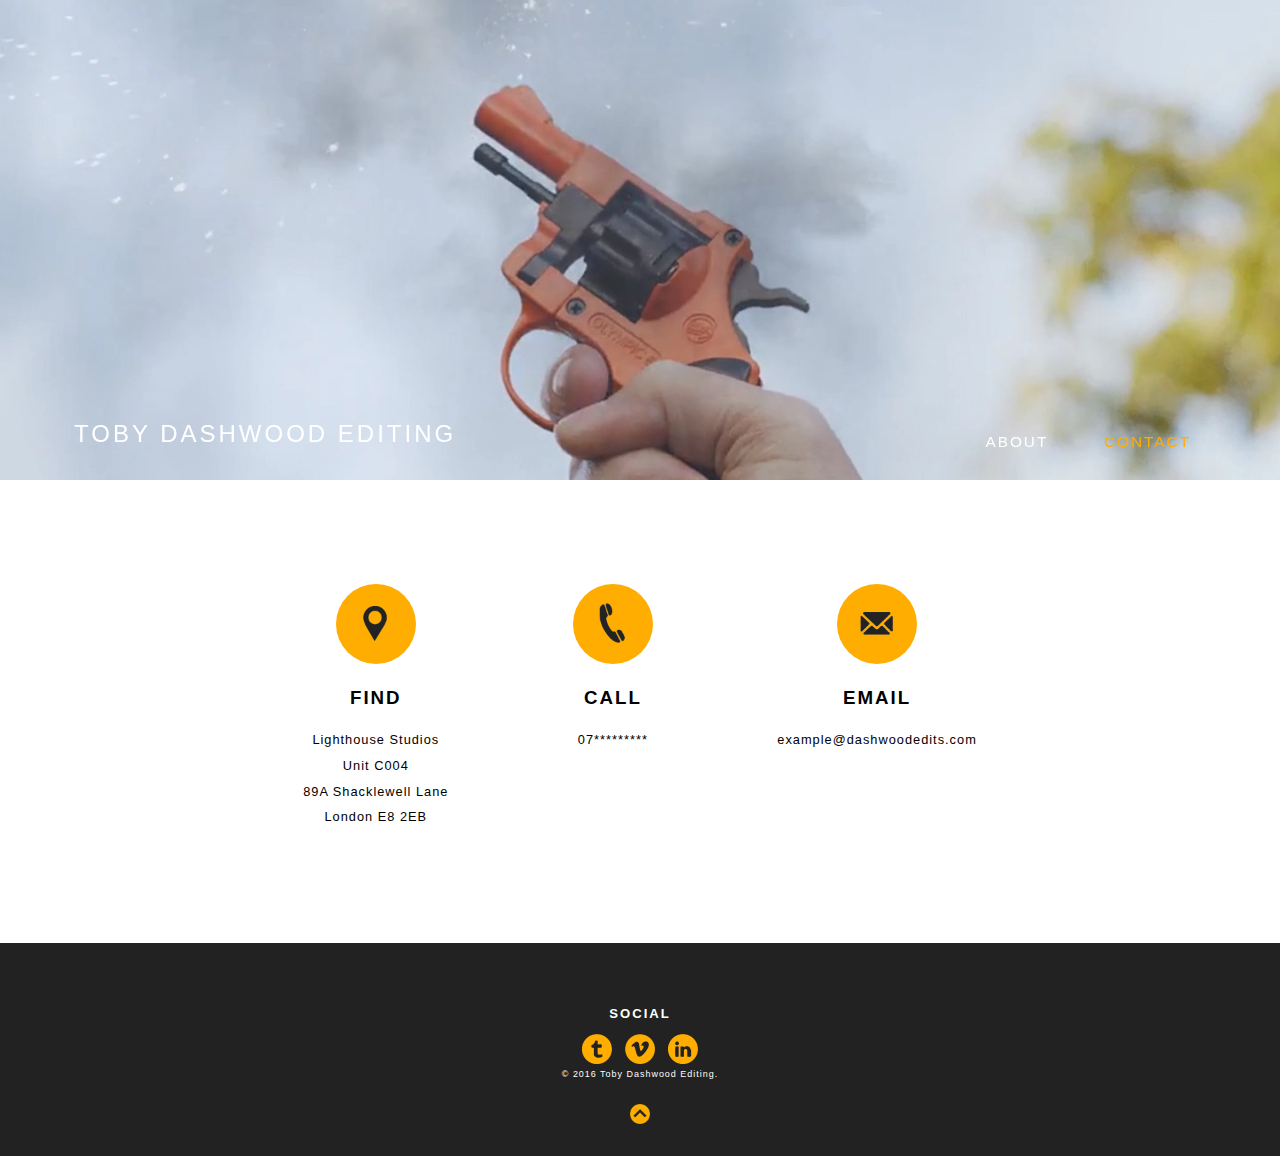
<file: contact.html>
<!DOCTYPE html>
<html>

  <head>
    <link href='https://fonts.googleapis.com/css?family=Lato:400,300,100' rel='stylesheet' type='text/css'>

    <link rel="apple-touch-icon-precomposed" sizes="57x57" href="favicomatic/apple-touch-icon-57x57.png" />
<link rel="apple-touch-icon-precomposed" sizes="114x114" href="favicomatic/apple-touch-icon-114x114.png" />
<link rel="apple-touch-icon-precomposed" sizes="72x72" href="favicomatic/apple-touch-icon-72x72.png" />
<link rel="apple-touch-icon-precomposed" sizes="144x144" href="favicomatic/apple-touch-icon-144x144.png" />
<link rel="apple-touch-icon-precomposed" sizes="60x60" href="favicomatic/apple-touch-icon-60x60.png" />
<link rel="apple-touch-icon-precomposed" sizes="120x120" href="favicomatic/apple-touch-icon-120x120.png" />
<link rel="apple-touch-icon-precomposed" sizes="76x76" href="favicomatic/apple-touch-icon-76x76.png" />
<link rel="apple-touch-icon-precomposed" sizes="152x152" href="favicomatic/apple-touch-icon-152x152.png" />
<link rel="icon" type="image/png" href="favicomatic/favicon-196x196.png" sizes="196x196" />
<link rel="icon" type="image/png" href="favicomatic/favicon-96x96.png" sizes="96x96" />
<link rel="icon" type="image/png" href="favicomatic/favicon-32x32.png" sizes="32x32" />
<link rel="icon" type="image/png" href="favicomatic/favicon-16x16.png" sizes="16x16" />
<link rel="icon" type="image/png" href="favicomatic/favicon-128.png" sizes="128x128" />
<meta name="application-name" content="&nbsp;"/>
<meta name="msapplication-TileColor" content="#FFFFFF" />
<meta name="msapplication-TileImage" content="favicomatic/mstile-144x144.png" />
<meta name="msapplication-square70x70logo" content="favicomatic/mstile-70x70.png" />
<meta name="msapplication-square150x150logo" content="favicomatic/mstile-150x150.png" />
<meta name="msapplication-wide310x150logo" content="favicomatic/mstile-310x150.png" />
<meta name="msapplication-square310x310logo" content="favicomatic/mstile-310x310.png" />

    <meta charset="utf-8">
    <meta name="viewport" content="width=device-width, initial-scale=1.0">
    <title>Toby Dashwood Editing | Video Editing in London</title>
    <script src="js/script.js"></script>
    <link rel="stylesheet" href="css/normalize.css">
<link rel="stylesheet" href="css/main.css">
<!--[if lte IE 10]>
	<link rel="stylesheet" type="text/css" href="css/ie.css" />
<![endif]-->

  </head>

  <body id="top">
    <div class="wrap">

    <div class="banner">
       <header class="main-header">

          <video class="video-loop" autoplay loop muted>
            <source src="img/gun.mp4" type="video/mp4" media="screen">
            <source src="img/gun.webm" type="video/webm" media="screen">
          </video>

         <img src="img/gun_main.png" class="main-image" alt="Gun">

         <div class="name-nav">
              <h1 class="name"><a href="index.html">Toby Dashwood Editing</a></h1>
              <ul class="main-nav">
                <li><a href="about.html">About</a></li>
                <li><a href="contact.html" class="current">Contact</a></li>
              </ul>
          </div>
    </header>
    </div>

    <div class="container">
      <div>
        <ul class="contact-info">
         <li class="find">
           <a href="https://www.google.co.uk/maps/place/Lighthouse+Studios/@51.5524512,-0.0732568,17z/data=!3m1!4b1!4m2!3m1!1s0x48761c8b51e26a4b:0xb7b73f70c581a792" target="_blank"><img src="img/find.jpg" alt="Map Pin" class="contact-logo"></a>
           <h3>Find</h3>
           <p>Lighthouse Studios <br> Unit C004 <br>
89A Shacklewell Lane <br>
London
E8 2EB</p>
          </li>
          <li class="phone">
             <a href="tel:07876548658"><img src="img/phone.jpg" alt="Phone Logo" class="contact-logo"></a>
             <h3>Call</h3>
             <p>07*********</p>
          </li>
          <li class="mail">
            <a href="mailto:example@dashwoodedits.com"><img src="img/mail.jpg" alt="Mail Logo" class="contact-logo"></a>
            <h3>Email</h3>
            <p>example@dashwoodedits.com</p>
          </li>
        </ul>
      </div>

    </div>
    </div>

          <footer>
        <h3>Social</h3>
        <a href="https://twitter.com/******" target="_blank"><img src="img/twitter-wrap.png" alt="Twitter Logo" class="social-icon"></a>
        <a href="https://vimeo.com/tobydashwood" target="_blank"><img src="img/vimeo-wrap.png" alt="Vimeo Logo" class="social-icon"></a>
        <a href="https://www.linkedin.com/in/******" target="_blank"><img src="img/linked-wrap.png" alt="LinkedIn Logo" class="social-icon"></a>
        <p>&copy; 2016 Toby Dashwood Editing.</p>
         <div class="scroll">
            <a href="#top" onclick="scrollToTop();return false"><img src="img/backtotop.png" alt="scroll"></a>
         </div>
      </footer>
  </body>
  </html>
</file>
<file: css/main.css>
/******************************
GENERAL
******************************/


body {
  font-family: "Montserrat","Open Sans","Arial",sans-serif;
  box-sizing: border-box;
}

.wrap {
  min-height: calc(100vh - 264px);
}

a {
  text-decoration:none;
}

img {
  max-width: 100%;
}

.top {
 width: 20px;
 height: 20px;
}


/******************************
CONTAINER
******************************/
.container {
  margin: 50px auto;
}



a, a:visited {
 color: #222222;
}

/******************************
HEADING
******************************/

.name {
  text-align:center;
  margin: 0;
}
.name a {
  padding-left: 10px;
  padding-right: 10px;
  display: block;
  color: #fff;
}

.main-header {
  position: relative;
}


.video-loop {
  object-fit: cover;
  width: 100%;
  z-index: -100;
  display: none;
}

.main-image {
  object-fit: cover;
  width: 100%;
  background-color: black;
}

.name-nav {
  margin: auto;
  position: absolute;
  bottom: 20px; right: 0; left: 0;
}

h1 {
  text-transform: uppercase;
  font-family: "Montserrat","Open Sans","Arial",sans-serif;
  font-weight: normal;
  font-size: 1em;
  line-height: 1.2em;
  letter-spacing: 3px;
}

/******************************
NAVIGATION
******************************/

.main-nav {
  text-align: center;
  padding:5px 10px;
  margin: 0;
  font-family: "Montserrat","Open Sans","Arial",sans-serif;
  font-weight: normal;
  font-size: .7em;
  text-transform: uppercase;
  list-style-type: none;
  letter-spacing: 2px;
}

.main-nav li {
  margin-top: 8px;
  margin-bottom: 8px;
}

.main-nav a {
  font-weight: 300;
  padding-left: 15px;
  padding-right: 15px;
  display: block;
  color: #fff;
  transition-duration: .5s;
  transition-property: color;
}

.main-nav .selected, .main-nav a:hover {
  color: #ffae00;
}

.main-nav .current {
  color: #ffae00;
}


/******************************
GALLERY
******************************/

.feature {
  text-transform: uppercase;
  font-size: .7em;
  margin-bottom: 25px;
  color: #ffae00;
  letter-spacing: 2px;
  text-align: center;
}

.gallery {
  margin: auto;
  width: 280px;
}

.thumb {
  position: relative;
  overflow: hidden;
  max-width: 260px;
  max-height: 100%;
  line-height: 0;
  margin: 10px;
}

.image-container img {
  max-width: 100%;
}

.thumb:hover img, .thumb:focus img {
  transform: scale(1.37);
  transition-duration: .4s;
  transition-timing-function: ease-out;
}

.photo-overlay {
  position: absolute;
  color: #fff;
  top: 0;
  right: 0;
  bottom: 0;
  left: 0;
  display: -webkit-flex;
  display: flex;
  -webkit-flex-direction: column;
  flex-direction: column;
  -webkit-align-items: center;
  align-items: center;
  -webkit-justify-content: center;
  justify-content: center;

  margin: 0 auto;
  background-color: rgba(255, 174, 0, .8);
  text-align: left;
  opacity: 0;
  transition: opacity .7s ease-out;
}

.photo-overlay:hover {
  opacity: 1;
}

.photo-overlay h3 {
  text-align: center;
  font-size: 1em;
  letter-spacing: 2px;
  text-transform: uppercase;
  line-height: 1.5em;
  margin: 0;
  padding-bottom: 7px;
  border-bottom: 1px solid #fff;
}

.photo-overlay p {
  font-size: .7em;
  letter-spacing: 1px;
  line-height: 2em;
  padding-top: 7px;
}

.category-group {
  display: flex;
  flex-direction: column;
  justify-content: center;
  margin: auto;
  text-align: center;
  margin-bottom: 5px;
}

.category {
  text-transform: uppercase;
  font-size: .7em;
  margin-bottom: 10px;
  letter-spacing: 2px;
}

.category-group a {
  transition-duration: .3s;
  transition-property: color;
}

.category-group .selected, .category-group a:hover {
  color: #ffae00;
}

/******************************
PAGE:ABOUT
******************************/

.info {
  text-align: center;
  margin: auto;
  max-width: 90%;
}

.showreel {
  text-align: center;
  margin-bottom: 30px;
}

.about h3,
p {
  font-size: 0.8em;
  font-weight: normal;
  text-align: center;
  letter-spacing: 1px;
  line-height: 2em;
  margin-top: 0;
}

/******************************
PAGE:CONTACT
******************************/


.contact-info {
  list-style-type: none;
  text-align: center;
  padding: 0;
}



.contact-info img {
  border-radius: 100%;
  width: 80px;
  height: 80px;
}

.contact-info h3 {
  text-transform: uppercase;
  letter-spacing: 2px;
}

.contact-info p {
  font-size: 0.8em;
  line-height: 2em;
  letter-spacing: 1px;
}

.contact-info li {
  padding-top: 20px;
  padding-bottom: 20px;
}

/******************************
PAGE:FOOTER
******************************/

footer {
  font-size: 0.7em;
  text-align: center;
  clear: both;
  padding-top: 50px;
  padding-bottom: 30px;
  color: white;
  background-color: #222222;
  margin-top: auto;
}

footer h3 {
  text-transform: uppercase;
  letter-spacing: 2px;
}

 .social-icon {
    width: 30px;
    height: 30px;
    margin: 0 5px;
  }

.scroll img {
  height: 20px;
  width: 20px;
}

.scroll {
  margin-top: 20px;
}

/******************************
MEDIA QUERIES
******************************/

@media (min-width: 769px) {

.container {
  max-width:85%;
  margin: 80px auto;
  padding: 0 10%;
}

.main-nav li {
  display: inline-block;
  margin-left: 10px;
  margin-right: 10px;
  font-size: 1.2em;
}

.main-nav {
  font-size: 0.8em;
}

.feature {
  font-size: .8em;
  margin-bottom: 32px;
}

.category {
  font-size: .8em;
}

.name-nav {
  position: absolute;
  bottom: 20px;
}

h1 {
  font-size: 1.5em;
}

.gallery {
  width: 560px;
  overflow: auto;
}

.gallery .image-container {
  float: left;
  width: 280px;
}

.category-group {
  flex-direction: row;
  width: 530px;
  justify-content: space-between;
  margin-bottom: 15px;
}

.contact-info {
  width: 700px;
  margin: auto;
}

.contact-info li {
  display: inline-block;
  padding-left: 35px;
  padding-right: 35px;
  vertical-align: top;
}

}

@media (min-width: 1025px) {

.main-image {
  display: none;
}

.video-loop {
  display: inline;
  display: initial;
}

.name {
  float: left;
}

.main-nav {
  float: right;
}

.name-nav {
  position: absolute;
  bottom: 20px;
}

.feature {
  margin-bottom: 40px;
}

.category-group {
  margin-bottom: 25px;
}

.gallery {
  width: 840px;
  overflow: auto;
}

.about {
  max-width: 810px;
  margin: auto;
  overflow: auto;
}

.info {
  float: left;
  width: 50%;
}

.showreel {
  float: right;
  padding-top: 35px;
}

.contact-info {
  width: 900px;
}

.contact-info li {
  padding-left: 60px;
  padding-right: 60px;
}

.name {
  padding-left: 5%;
}

.main-nav {
  padding-right: 5%;
}




}
</file>
<file: css/ie.css>
/*
* {
  border: 1px solid red;
}
*/

/******************************
GENERAL
******************************/


body {
  font-family: "Montserrat","Open Sans","Arial",sans-serif;
  box-sizing: border-box;
}

.container {
  padding-top: 30px;
}

a {
  text-decoration:none;
}

img {
  max-width: 100%;
}

h1 {
  text-transform: uppercase;
  font-family: "Montserrat","Open Sans","Arial",sans-serif;
  font-weight: normal;
  font-size: 1em;
  line-height: 1.2em;
  letter-spacing: 3px;
}

h3 {
  font-size: 1em;
  letter-spacing: 2px;
  text-transform: uppercase;
}

p {
  font-size: .7em;
  letter-spacing: 1px;
}

a, a:visited {
 color: black;
}

/******************************
HEADING
******************************/

.video-loop,
.main-image {
  display: none;
}

header {
  float: left;
  padding: 30px 0 20px 0;
  width: 100%;
  background: black;
  width: 100%;
  margin-bottom: 50px;
}

.name {
  text-align: center;
  color: white;
}

.main-nav {
  font-weight: normal;
  font-size: .7em;
  text-transform: uppercase;
  list-style-type: none;
  letter-spacing: 2px;
  text-align: center;
  padding:5px 10px;
  margin: 0;
  color: white;
}

.main-nav li {
  margin-top: 8px;
  margin-bottom: 8px;
  display: block;
}

.main-nav a,
.name a {
  color: white;
}

.main-nav a.selected, .main-nav a:hover {
  color: #ffae00;
}

.main-nav a.current {
  color: #ffae00;
}

/******************************
GALLERY
******************************/

.feature {
  text-transform: uppercase;
  font-size: .7em;
  margin-bottom: 35px;
  color: #ffae00;
  letter-spacing: 2px;
  text-align: center;
}

.gallery {
  text-align: center;
}

.thumb {
  max-width: 260px;
  max-height: 100%;
  text-align: center;
  margin: 0 auto;
  line-height: .4em;
}

.photo-overlay {
  background: #f5f5f5;
  padding-bottom: 5px;
  padding-top: 5px;
}

.photo-overlay h3 {
  font-size: .8em;
}

.image-container {
  margin-bottom: 20px;
  margin-top: 20px;
}

.image-container a:hover {
  color: #ffae00;
}


/******************************
PAGE:ABOUT
******************************/

.about {
  text-align: center;
  padding: 0 20px 0 20px;
}

.info {
  margin-top: 30px;
}

.info h3 {
  max-width: 300px;
  margin: auto;
  padding-bottom: 25px;
}

.info p {
  max-width: 300px;
  margin: auto;
  line-height: 1.3em;
}


/******************************
PAGE:CONTACT
******************************/

.contact-info {
  list-style-type: none;
  text-align: center;
  padding: 0;
}



.contact-info img {
  border-radius: 100%;
  width: 80px;
  height: 80px;
}

.contact-info h3 {
  text-transform: uppercase;
  letter-spacing: 2px;
}

.contact-info p {
  font-size: 0.8em;
  line-height: 2em;
  letter-spacing: 1px;
}

.contact-info li {
  padding-top: 20px;
  padding-bottom: 20px;
}

/******************************
PAGE:FOOTER
******************************/

footer {
  font-size: 0.7em;
  text-align: center;
  clear: both;
  height: 230px;
  color: black;
  margin-top: 50px;
}

footer h3 {
  text-transform: uppercase;
  letter-spacing: 2px;
  padding-top: 70px
}
  
 .social-icon {
    width: 30px;
    height: 30px;
    margin: 0 5px;
}

.scroll {
  visibility: hidden;
}



/******************************
MEDIA QUERIES
******************************/

@media (min-width: 769px) {

header {
  margin-bottom: 70px;
}

.main-nav li {
  display: inline-block;
  margin-left: 10px;
  margin-right: 10px;
  font-size: 1.2em;
}

.name {
  font-size: 1.4em;
}

.feature {
  font-size: .8em;
}

.photo-overlay h3 {
  font-size: 1em;
}

.contact-info li {
  display: inline-block;
  padding-left: 20px;
  padding-right: 20px;
  vertical-align: top; 
}

.col {
  display: inline-block;
  padding-left: 20px;
  padding-right: 20px;
}

}
</file>
